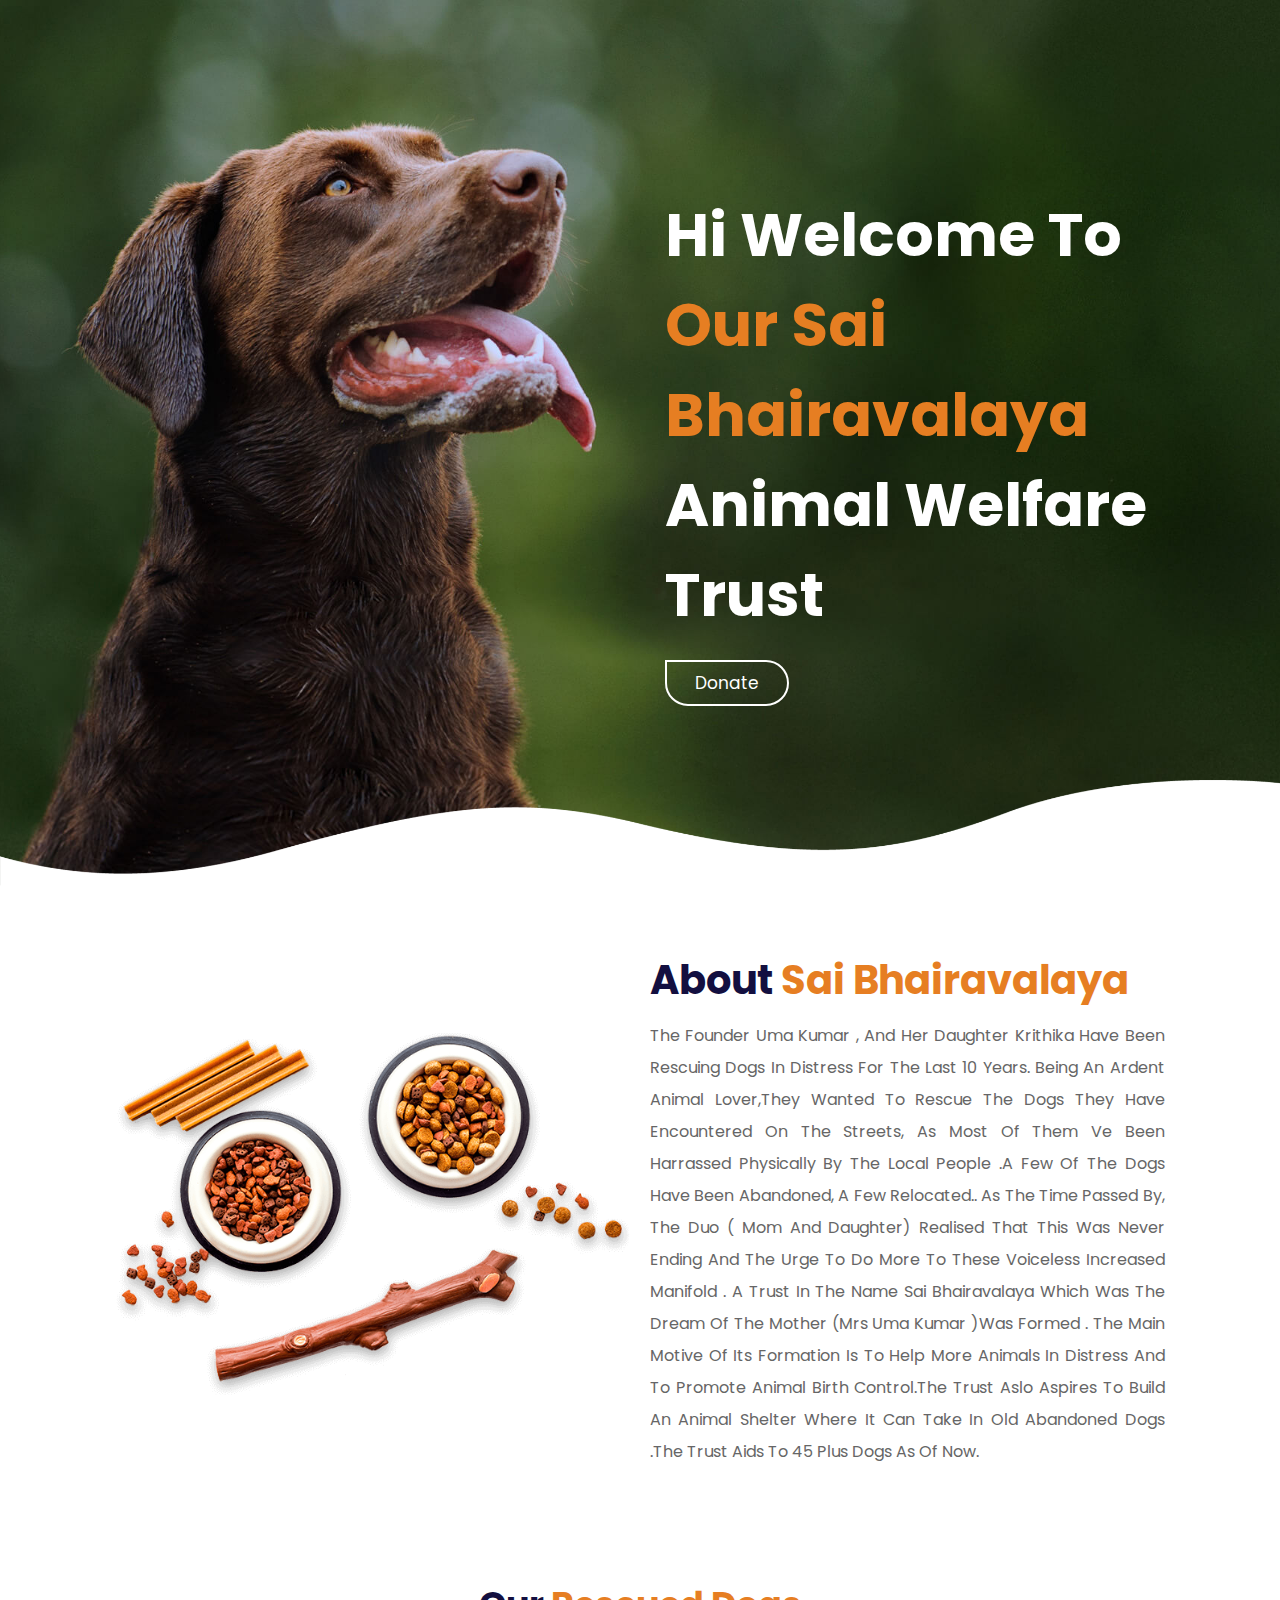
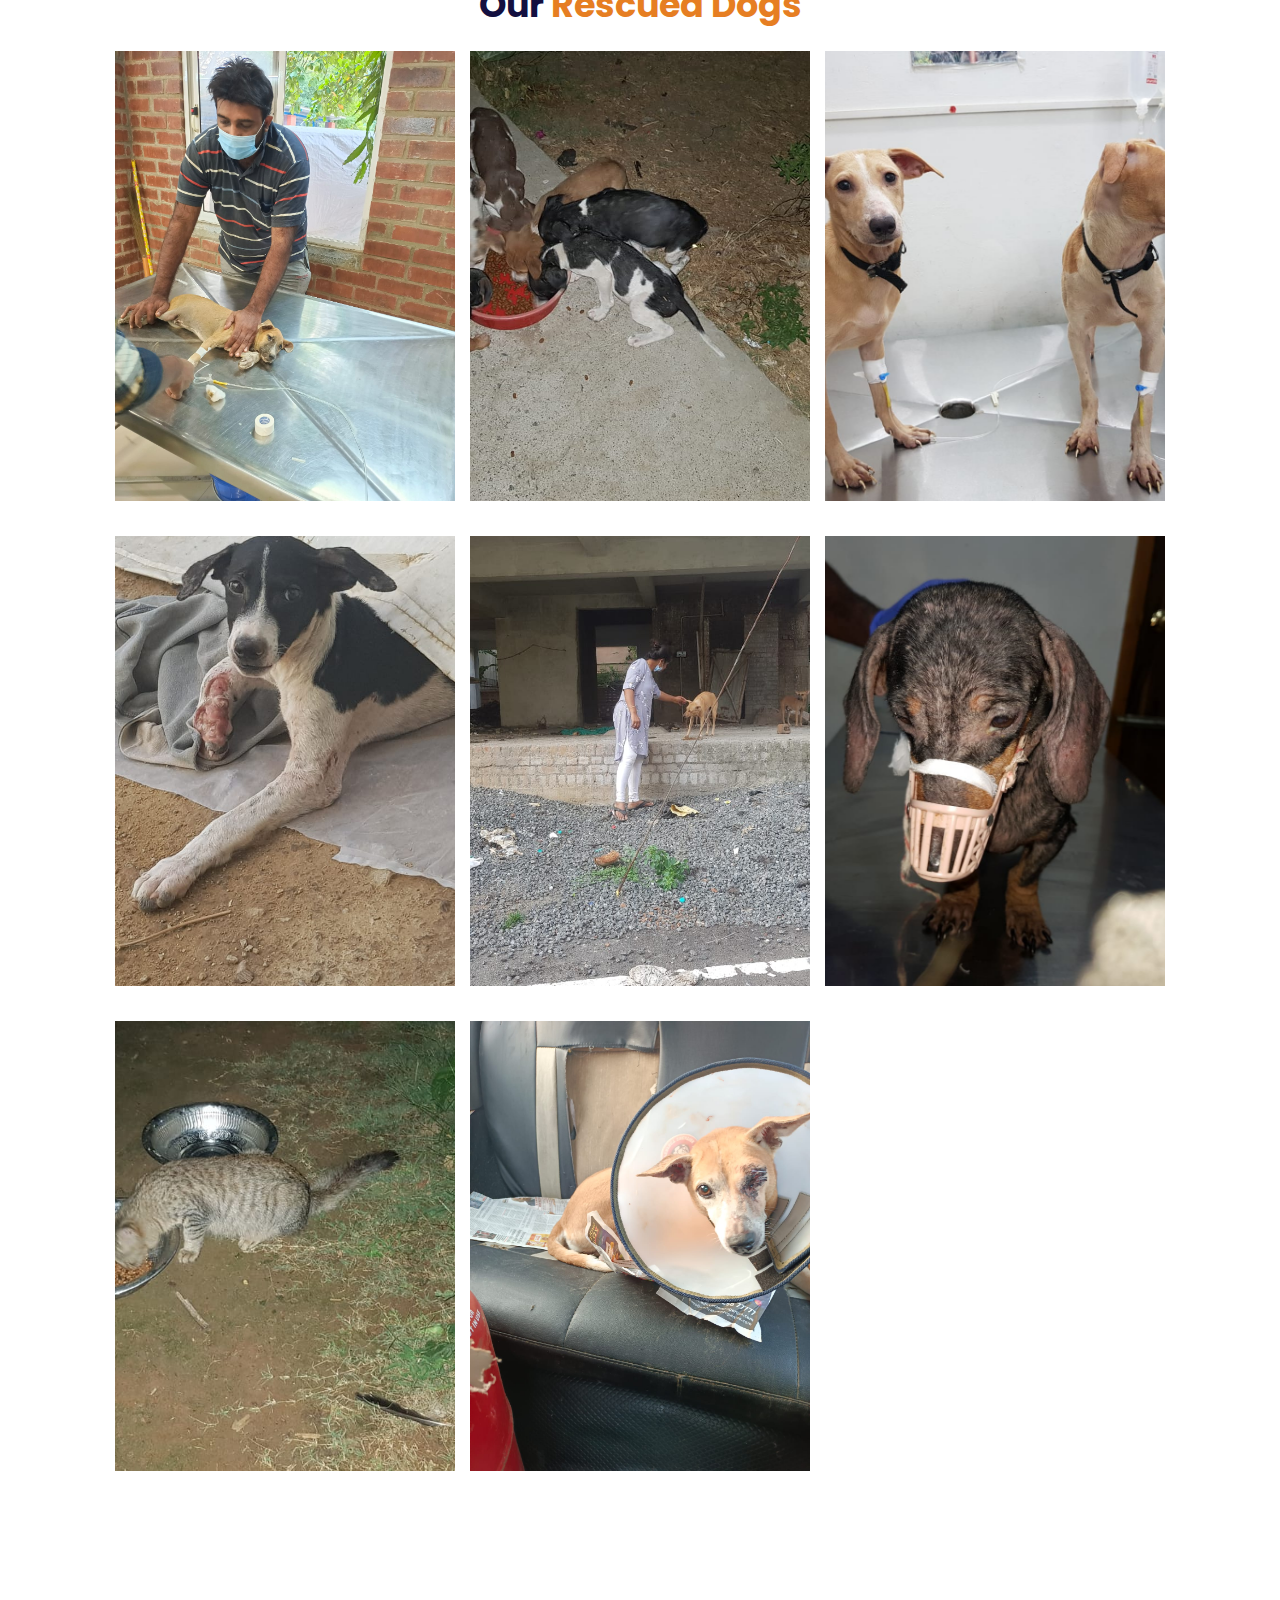
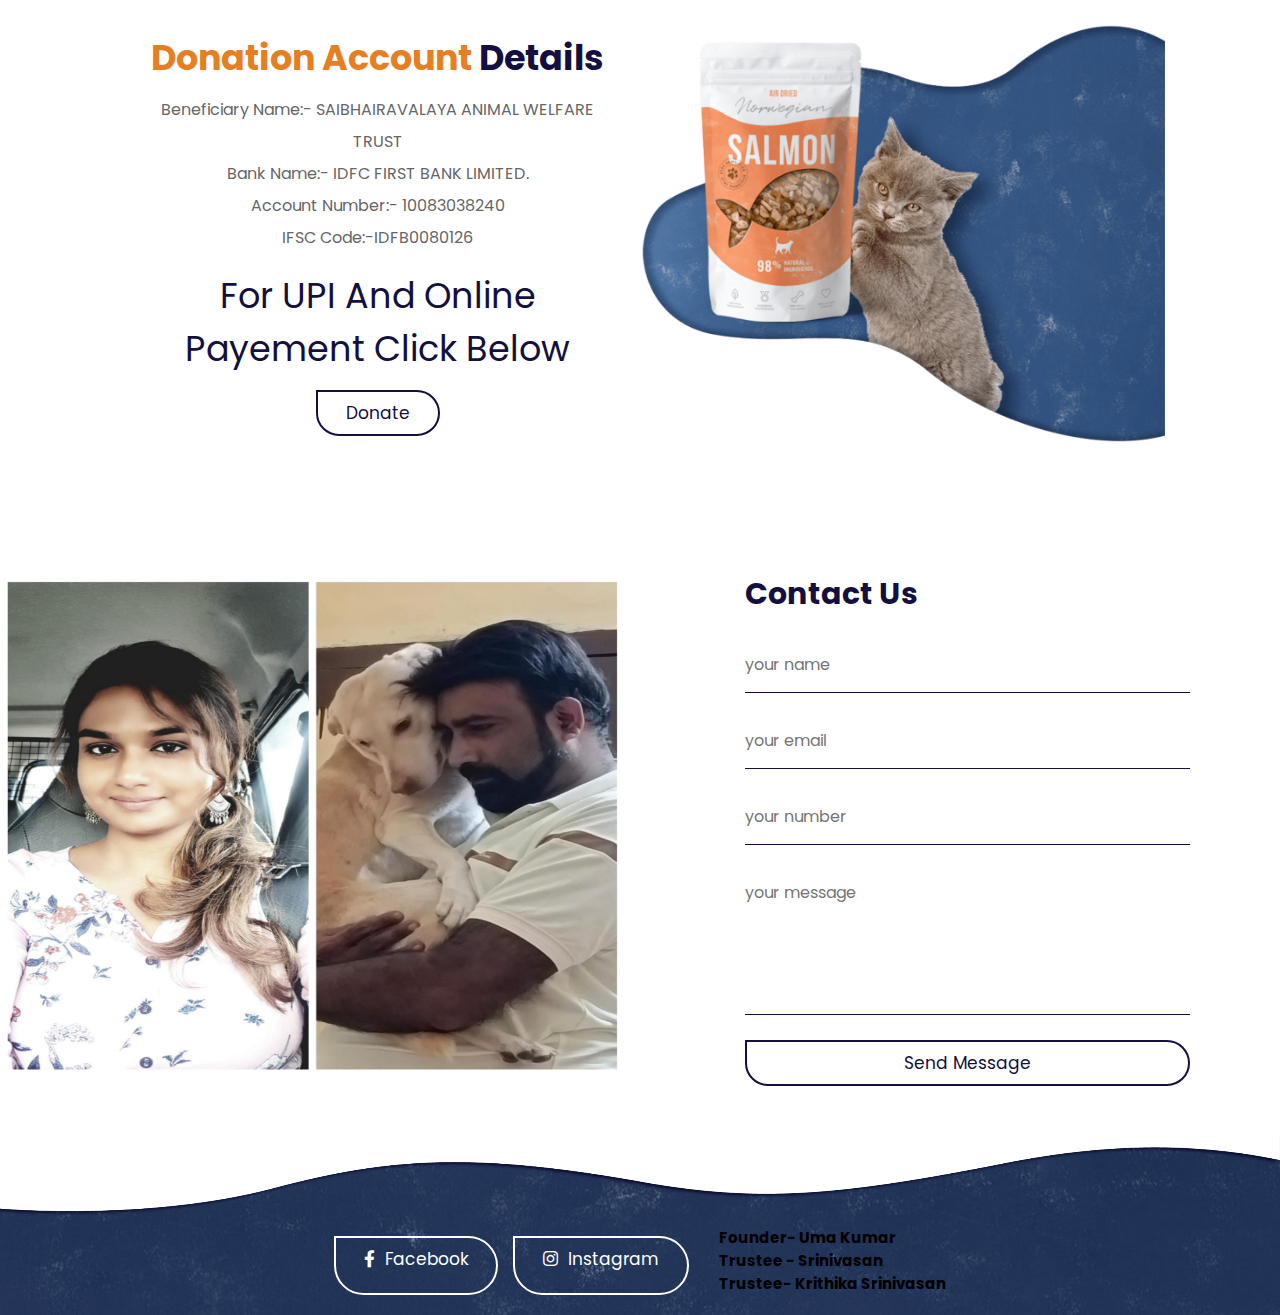
<file: index.html>
<!DOCTYPE html>
<html lang="en">
<head>
    <meta charset="UTF-8">
    <meta http-equiv="X-UA-Compatible" content="IE=edge">
    <meta name="viewport" content="width=device-width, initial-scale=1.0">
    <title>Sai bhairavalaya</title>

    <!-- font awesome cdn link  -->
    <link rel="stylesheet" href="https://cdnjs.cloudflare.com/ajax/libs/font-awesome/5.15.4/css/all.min.css">

    <!-- custom css file links  -->
    <link rel="stylesheet" href="css/style.css">

</head>
<body>
    
<!-- header section starts  -->

<header class="header">

    <a href="#" class="logo"> <i class="fas fa-paw"></i> Sai bhairavalaya </a>

    <nav class="navbar">
        <a href="#home">home</a>
        <a href="#about">about</a>
        <a href="#shop">gallery</a>
        <a href="#donate">donate</a>
        <a href="#contact">contact</a>
    </nav>

    <div class="icons">
        <div class="fas fa-bars" id="menu-btn"></div>
        <a href="#" class=""></a>
        <div class="" id="login-btn"></div>
    </div>

    <form action="" class="login-form">
        <h3>sign in</h3>
        <input type="email" name="" placeholder="enter your email" id="" class="box">
        <input type="password" name="" placeholder="enter your password" id="" class="box">
        <div class="remember">
            <input type="checkbox" name="" id="remember-me">
            <label for="remember-me">remember me</label>
        </div>
        <input type="submit" value="sign in" class="btn">
        <div class="links">
            <a href="#">forget password</a>
            <a href="#">sign up</a>
        </div>
    </form>

</header>
    


<!-- header section ends -->

<!-- home section starts  -->

<section class="home" id="home">

    <div class="content">
        <h3> Hi welcome to <span>our Sai bhairavalaya</span> animal welfare trust </h3>
        <a href="#donate" class="btn">Donate</a>
    </div>

    <img src="image/bottom_wave.png" class="wave" alt="">

</section>

<!-- home section ends -->

<!-- about section starts  -->

<section class="about" id="about">

    <div class="image">
        <img src="image/about_img.png" alt="">
    </div>

    <div class="content">
        <h3>About<span> Sai bhairavalaya</span></h3>
        <p> The founder uma kumar , and her daughter krithika have been rescuing dogs in distress for the last 10 years. Being an ardent animal lover,they wanted to rescue the dogs they have encountered on the streets, as most of them ve been harrassed physically by the local people .A few of the dogs have been abandoned, a few relocated.. as the time passed by, the duo ( mom and daughter) realised that this was never ending and the urge to do more to these voiceless increased manifold . A trust in the name Sai bhairavalaya which was the dream of the mother (Mrs uma kumar )was formed .
         The main motive of its formation is to help more animals in distress and to promote animal birth control.The trust aslo aspires to build an animal shelter where it can take in old abandoned dogs .The trust aids to 45 plus dogs as of now.</p>
    
    </div>

</section>

<!-- about section ends -->

<!-- dog and cat food banner section starts -->



<section class="shop" id="shop">

    <h1 class="heading"> our <span>rescued dogs </span> </h1>

    <div class="box-container">

        <div class="box">
            <div class="icons">
                
            
            </div>
            <div class="image">
                <img src="image/1.jpg" alt="">
            </div>
            <div class="content">
              
            </div>
        </div>

        <div class="box">
            <div class="icons">
                
                >
            </div>
            <div class="image">
                <img src="image/2.jpg" alt="">
            </div>
            <div class="content">
                
            </div>
        </div>

        <div class="box">
            <div class="icons">
                
                
            </div>
            <div class="image">
                <img src="image/3.jpg" alt="">
            </div>
            <div class="content">
                
            </div>
        </div>

        <div class="box">
            <div class="icons">
                
            </div>
            <div class="image">
                <img src="image/4.jpg" alt="">
            </div>
            <div class="content">
            
            </div>
        </div>

        <div class="box">
            <div class="icons">
                
            </div>
            <div class="image">
                <img src="image/5.jpg" alt="">
            </div>
            <div class="content">
               
            </div>
        </div>

        <div class="box">
            <div class="icons">
                
            </div>
            <div class="image">
                <img src="image/6.jpg" alt="">
            </div>
            <div class="content">
                
            </div>
            
        </div>
        <div class="box">
            <div class="icons">
                
            </div>
            <div class="image">
                <img src="image/7.jpg" alt="">
            </div>
            <div class="content">
                
            </div>
            
        </div>
        <div class="box">
            <div class="icons">
                
            </div>
            <div class="image">
                <img src="image/8.jpg" alt="">
            </div>
            <div class="content">
                
            </div>
            
        </div>
        
        

    </div>

</section>

<!-- dog and cat food banner section ends -->

<!-- shop section starts  -->



<!-- shop section ends -->

<!-- services section starts  -->
<section class="donate" id="donate">
<div class="cat-food">

    <div class="content">
        <h3> <span>Donation account</span> details </h3>
        <p>Beneficiary name:-
            SAIBHAIRAVALAYA ANIMAL WELFARE TRUST<br> 
            Bank name:- IDFC FIRST BANK LIMITED.<br>
            
            Account number:-
            10083038240 <br>
            
             IFSC code:-IDFB0080126</p>
        <div class="amount">For UPI and online payement click below</div>
        <a href="#" class="btn">Donate</a>
    </div>

    <div class="image">
        <img src="image/cat_food.png" alt="">
    </div>

</div>
</section>
<section class="contact" id="contact">

    <div class="image">
        <img src="image/333.png" width="10" height="500">
    </div>

    <form action="thankyou.html">
        <h3>contact us</h3>
        <input type="text" placeholder="your name" class="box">
        <input type="email" placeholder="your email" class="box">
        <input type="tumber" placeholder="your number" class="box">
        <textarea name="" placeholder="your message" id="" cols="30" rows="10"></textarea>
        <input type="submit" value="send message" class="btn">
    </form>

</section>

<section class="footer">

    <img src="image/top_wave.png" alt="">

    <div class="share">
        <a href="#" class="btn"> <i class="fab fa-facebook-f"></i> facebook </a>
        <a href="#" class="btn"> <i class="fab fa-instagram"></i> instagram </a>
        <br>
        <h2><sapn>Founder- uma kumar<br>
            Trustee - srinivasan<br>
            Trustee- krithika srinivasan</sapn></h2>
    </div>

</section>




















<!-- custom js file link  -->
<script src="js/script.js"></script>

</body>
</html>
</file>
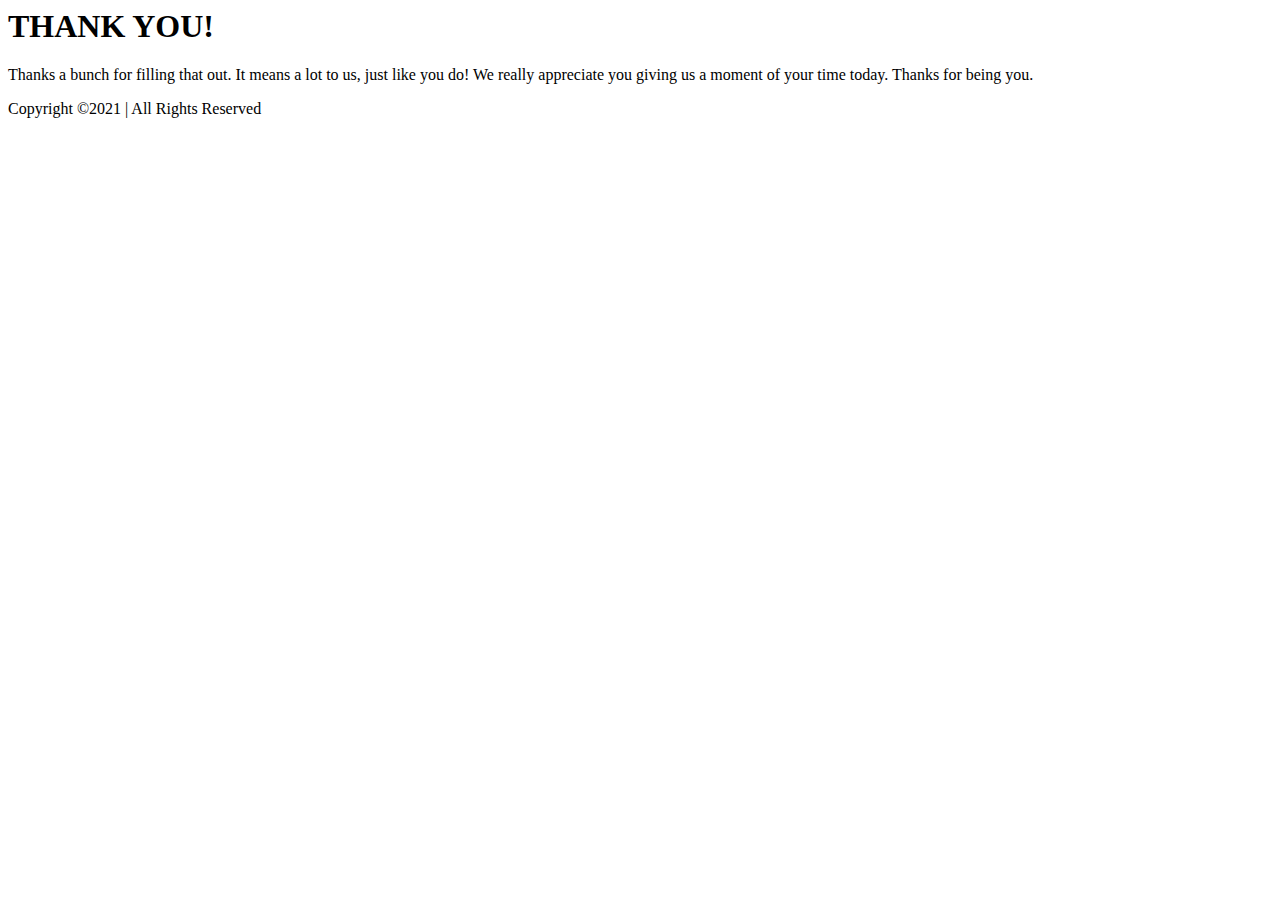
<file: thankyou.html>
<html lang="en">
<head>
	<meta charset="utf-8" />
	<meta http-equiv="X-UA-Compatible" content="IE=edge,chrome=1" />
	<meta name="viewport" content="width=device-width, initial-scale=1">
	<html lang="en">
<head>
	<meta charset="utf-8" />
	<meta http-equiv="X-UA-Compatible" content="IE=edge,chrome=1" />
	<meta name="viewport" content="width=device-width, initial-scale=1">
	<title></title>
	<link href='https://fonts.googleapis.com/css?family=Lato:300,400|Montserrat:700' rel='stylesheet' type='text/css'>
	<link rel="stylesheet" href="https://2-22-4-dot-lead-pages.appspot.com/static/lp918/min/default_thank_you.css">
	<script src="https://2-22-4-dot-lead-pages.appspot.com/static/lp918/min/jquery-1.9.1.min.js"></script>
	<script src="https://2-22-4-dot-lead-pages.appspot.com/static/lp918/min/html5shiv.js"></script>
</head>
<body>
	<header class="site-header" id="header">
		<h1 class="site-header__title" data-lead-id="site-header-title">THANK YOU!</h1>
	</header>

	<div class="main-content">
		<i class="fa fa-check main-content__checkmark" id="checkmark"></i>
		<p class="main-content__body" data-lead-id="main-content-body">Thanks a bunch for filling that out. It means a lot to us, just like you do! We really appreciate you giving us a moment of your time today. Thanks for being you.</p>
	</div>

	<footer class="site-footer" id="footer">
		<p class="site-footer__fineprint" id="fineprint">Copyright ©2021 | All Rights Reserved</p>
	</footer>
</body>
</html>
</file>
<file: css/style.css>
@import url("https://fonts.googleapis.com/css2?family=Poppins:wght@100;300;400;500;600&display=swap");
* {
  font-family: 'Poppins', sans-serif;
  margin: 0;
  padding: 0;
  -webkit-box-sizing: border-box;
          box-sizing: border-box;
  outline: none;
  border: none;
  text-decoration: none;
  text-transform: capitalize;
  -webkit-transition: .2s linear;
  transition: .2s linear;
}

html {
  font-size: 62.5%;
  overflow-x: hidden;
  scroll-behavior: smooth;
  scroll-padding-top: 4rem;
}

html::-webkit-scrollbar {
  width: 1rem;
}

html::-webkit-scrollbar-track {
  background: transparent;
}

html::-webkit-scrollbar-thumb {
  background: #2400f1;
  border-radius: 5rem;
}

section {
  padding: 5rem 9%;
}

.heading {
  padding-bottom: 2rem;
  text-align: center;
  font-size: 3.5rem;
  color: #130f40;
}

.heading span {
  color: #e67e22;
}

.btn {
  display: inline-block;
  margin-top: 1rem;
  padding: .8rem 2.8rem;
  border-radius: 5rem;
  border-top-left-radius: 0;
  border: 0.2rem solid #130f40;
  cursor: pointer;
  background: none;
  color: #130f40;
  font-size: 1.7rem;
  overflow: hidden;
  z-index: 0;
  position: relative;
}

.btn::before {
  content: '';
  position: absolute;
  top: 0;
  left: 0;
  height: 100%;
  width: 100%;
  background: #130f40;
  z-index: -1;
  -webkit-transition: .2s linear;
  transition: .2s linear;
  -webkit-clip-path: circle(0% at 0% 5%);
          clip-path: circle(0% at 0% 5%);
}

.btn:hover::before {
  -webkit-clip-path: circle(100%);
          clip-path: circle(100%);
}

.btn:hover {
  color: #fff;
}

@-webkit-keyframes fadeIn {
  0% {
    -webkit-transform: translateY(3rem);
            transform: translateY(3rem);
    opacity: 0;
  }
}

@keyframes fadeIn {
  0% {
    -webkit-transform: translateY(3rem);
            transform: translateY(3rem);
    opacity: 0;
  }
}

.header {
  background: #fff;
  display: -webkit-box;
  display: -ms-flexbox;
  display: flex;
  -webkit-box-align: center;
      -ms-flex-align: center;
          align-items: center;
  -webkit-box-pack: justify;
      -ms-flex-pack: justify;
          justify-content: space-between;
  padding: 2rem 9%;
  -webkit-box-shadow: 0 0.5rem 1.5rem rgba(0, 0, 0, 0.1);
          box-shadow: 0 0.5rem 1.5rem rgba(0, 0, 0, 0.1);
  position: fixed;
  top: 0;
  left: 0;
  right: 0;
  z-index: 1000;
  -webkit-transform: translateY(-10rem);
          transform: translateY(-10rem);
}

.header.active {
  -webkit-transform: translateY(0rem);
          transform: translateY(0rem);
}

.header .logo {
  font-size: 2.5rem;
  color: #130f40;
  font-weight: bolder;
}

.header .logo i {
  color: #e67e22;
}

.header .navbar a {
  margin: 0 1rem;
  font-size: 1.7rem;
  color: #666;
}

.header .navbar a:hover {
  color: #e67e22;
}

.header .icons a,
.header .icons div {
  font-size: 2.5rem;
  margin-left: 1.5rem;
  color: #130f40;
  cursor: pointer;
}

.header .icons a:hover,
.header .icons div:hover {
  color: #e67e22;
}

.header .login-form {
  position: absolute;
  top: 120%;
  right: 2rem;
  width: 35rem;
  border-radius: 1rem;
  background: #fff;
  -webkit-box-shadow: 0 0.5rem 1.5rem rgba(0, 0, 0, 0.1);
          box-shadow: 0 0.5rem 1.5rem rgba(0, 0, 0, 0.1);
  padding: 2rem;
  display: none;
}

.header .login-form.active {
  display: block;
  -webkit-animation: fadeIn .4s linear;
          animation: fadeIn .4s linear;
}

.header .login-form h3 {
  color: #130f40;
  font-size: 2.5rem;
  padding-bottom: .5rem;
}

.header .login-form .box {
  width: 100%;
  border-bottom: 0.2rem solid #130f40;
  border-width: .1rem;
  padding: 1.5rem 0;
  font-size: 1.6rem;
  color: #130f40;
  text-transform: none;
  margin: 1rem 0;
}

.header .login-form .remember {
  display: -webkit-box;
  display: -ms-flexbox;
  display: flex;
  -webkit-box-align: center;
      -ms-flex-align: center;
          align-items: center;
  gap: .5rem;
  padding: 1rem 0;
}

.header .login-form .remember label {
  font-size: 1.5rem;
  cursor: pointer;
  color: #666;
}

.header .login-form .btn {
  width: 100%;
  text-align: center;
  margin: 1.5rem 0;
}

.header .login-form .btn:hover {
  background: #130f40;
}

.header .login-form .links {
  display: -webkit-box;
  display: -ms-flexbox;
  display: flex;
  -webkit-box-pack: justify;
      -ms-flex-pack: justify;
          justify-content: space-between;
  -webkit-box-align: center;
      -ms-flex-align: center;
          align-items: center;
  margin-top: 1rem;
}

.header .login-form .links a {
  font-size: 1.4rem;
  color: #e67e22;
}

.header .login-form .links a:hover {
  color: #130f40;
  text-decoration: underline;
}

#menu-btn {
  display: none;
}

.home {
  min-height: 100vh;
  display: -webkit-box;
  display: -ms-flexbox;
  display: flex;
  -webkit-box-align: center;
      -ms-flex-align: center;
          align-items: center;
  -webkit-box-pack: end;
      -ms-flex-pack: end;
          justify-content: flex-end;
  background: url(../image/home_bg_img.jpg) no-repeat;
  background-position: center;
  background-size: cover;
  position: relative;
}

.home .content {
  width: 50rem;
}

.home .content h3 {
  font-size: 6rem;
  color: #fff;
  padding-bottom: 1rem;
}

.home .content h3 span {
  color: #e67e22;
}

.home .content .btn {
  color: #fff;
  border-color: #fff;
}

.home .content .btn:hover {
  color: #130f40;
}

.home .content .btn::before {
  background: #fff;
}

.home .wave {
  position: absolute;
  bottom: 0;
  left: 0;
  width: 100%;
  height: 12rem;
}

.about {
  display: -webkit-box;
  display: -ms-flexbox;
  display: flex;
  -webkit-box-align: center;
      -ms-flex-align: center;
          align-items: center;
  -ms-flex-wrap: wrap;
      flex-wrap: wrap;
  gap: 2rem;
}

.about .image {
  -webkit-box-flex: 1;
      -ms-flex: 1 1 40rem;
          flex: 1 1 40rem;
}

.about .image img {
  width: 100%;
}

.about .content {
  -webkit-box-flex: 1;
      -ms-flex: 1 1 40rem;
          flex: 1 1 40rem;
}

.about .content h3 {
  color: #130f40;
  font-size: 4rem;
}

.about .content h3 span {
  color: #e67e22;
}

.about .content p {
  font-size: 1.6rem;
  color: #666;
  padding: 1rem 0;
  line-height: 2;
  text-align: justify;
  text-justify: inter-word;
}

.dog-food,
.cat-food {
  display: -webkit-box;
  display: -ms-flexbox;
  display: flex;
  -webkit-box-align: center;
      -ms-flex-align: center;
          align-items: center;
  -ms-flex-wrap: wrap;
      flex-wrap: wrap;
  padding: 2rem 0;
}

.dog-food .image,
.cat-food .image {
  -webkit-box-flex: 1;
      -ms-flex: 1 1 40rem;
          flex: 1 1 40rem;
}

.dog-food .image img,
.cat-food .image img {
  width: 100%;
}

.dog-food .content,
.cat-food .content {
  -webkit-box-flex: 1;
      -ms-flex: 1 1 40rem;
          flex: 1 1 40rem;
  text-align: center;
  padding: 2rem;
}

.dog-food .content h3,
.cat-food .content h3 {
  font-size: 3.5rem;
  color: #130f40;
}

.dog-food .content h3 span,
.cat-food .content h3 span {
  color: #e67e22;
}

.dog-food .content p,
.cat-food .content p {
  padding: 1rem 0;
  line-height: 2;
  color: #666;
  font-size: 1.6rem;
}

.dog-food .content .amount,
.cat-food .content .amount {
  font-size: 3.5rem;
  color: #130f40;
  padding: .5rem 0;
}

.dog-food .content a img,
.cat-food .content a img {
  height: 15rem;
  margin-top: 1rem;
}

.dog-food .content a:hover img,
.cat-food .content a:hover img {
  -webkit-transform: rotate(15deg);
          transform: rotate(15deg);
}

.cat-food {
  -ms-flex-wrap: wrap-reverse;
      flex-wrap: wrap-reverse;
}

.shop .box-container {
  display: -ms-grid;
  display: grid;
  -ms-grid-columns: (minmax(30rem, 1fr))[auto-fit];
      grid-template-columns: repeat(auto-fit, minmax(30rem, 1fr));
  gap: 1.5rem;
}

.shop .box-container .box {
  position: relative;
  overflow: hidden;
}

.shop .box-container .box:hover .image img {
  -webkit-transform: scale(1.1);
          transform: scale(1.1);
}

.shop .box-container .box:hover .icons {
  -webkit-transform: translateX(0rem);
          transform: translateX(0rem);
}

.shop .box-container .box .image {
  height: 45rem;
  width: 100%;
  overflow: hidden;
}

.shop .box-container .box .image img {
  height: 100%;
  width: 100%;
  -o-object-fit: cover;
     object-fit: cover;
}

.shop .box-container .box .icons {
  position: absolute;
  top: 1rem;
  right: 2rem;
  z-index: 10;
  -webkit-transform: translateX(10rem);
          transform: translateX(10rem);
}

.shop .box-container .box .icons a {
  display: block;
  width: 5rem;
  height: 5rem;
  line-height: 5rem;
  font-size: 2.2rem;
  margin-top: 1rem;
  background: #fff;
  color: #130f40;
  text-align: center;
}

.shop .box-container .box .icons a:hover {
  color: #fff;
  background: #e67e22;
}

.shop .box-container .box .content {
  padding: 1rem 0;
  text-align: center;
}

.shop .box-container .box .content h3 {
  font-size: 2.2rem;
  color: #130f40;
  padding-bottom: .5rem;
}

.shop .box-container .box .content .amount {
  font-size: 2rem;
  color: #e67e22;
}

.services .box-container {
  display: -ms-grid;
  display: grid;
  -ms-grid-columns: (minmax(30rem, 1fr))[auto-fit];
      grid-template-columns: repeat(auto-fit, minmax(30rem, 1fr));
  gap: 1.5rem;
}

.services .box-container .box {
  background: #eee;
  padding: 3rem;
  text-align: center;
  border-radius: 33% 67% 70% 30% / 30% 30% 70% 70%;
}

.services .box-container .box:nth-child(even) {
  border-radius: 79% 21% 81% 19% / 58% 93% 7% 42%;
}

.services .box-container .box:hover {
  border-radius: .5rem;
}

.services .box-container .box i {
  height: 6.5rem;
  width: 6.5rem;
  line-height: 6.5rem;
  font-size: 3rem;
  color: #fff;
  background: #e67e22;
  border-radius: 50%;
  margin-bottom: .5rem;
}

.services .box-container .box h3 {
  font-size: 2.2rem;
  color: #130f40;
  padding: 1rem 0;
}

.plan .box-container {
  display: -ms-grid;
  display: grid;
  -ms-grid-columns: (minmax(30rem, 1fr))[auto-fit];
      grid-template-columns: repeat(auto-fit, minmax(30rem, 1fr));
  gap: 1.5rem;
}

.plan .box-container .box {
  position: relative;
  padding: 2rem;
  border-radius: .5rem;
  position: relative;
  margin-bottom: 2rem;
  background: #eee;
}

.plan .box-container .box .btn {
  position: absolute;
  bottom: -2rem;
  right: 2rem;
  background: #fff;
}

.plan .box-container .box .title {
  text-align: center;
  color: #e67e22;
  font-size: 2rem;
}

.plan .box-container .box .day {
  text-align: center;
  color: #130f40;
  font-size: 3.5rem;
}

.plan .box-container .box .icon {
  color: #e67e22;
  font-size: 5rem;
  padding: 2rem 0;
}

.plan .box-container .box .list {
  margin: 1rem 0;
}

.plan .box-container .box .list p {
  display: -webkit-box;
  display: -ms-flexbox;
  display: flex;
  -webkit-box-align: center;
      -ms-flex-align: center;
          align-items: center;
  -webkit-box-pack: justify;
      -ms-flex-pack: justify;
          justify-content: space-between;
  font-size: 1.4rem;
  color: #666;
  padding: 1rem 0;
}

.plan .box-container .box .list p span {
  color: #e67e22;
}

.plan .box-container .box .amount {
  font-size: 5rem;
  font-weight: bolder;
  color: #130f40;
}

.plan .box-container .box .amount span {
  font-size: 3rem;
}

.contact {
  padding: 2rem 0;
  display: -webkit-box;
  display: -ms-flexbox;
  display: flex;
  -webkit-box-align: center;
      -ms-flex-align: center;
          align-items: center;
  -ms-flex-wrap: wrap;
      flex-wrap: wrap;
  gap: 3rem;
}

.contact .image {
  -webkit-box-flex: 1;
      -ms-flex: 1 1 40rem;
          flex: 1 1 40rem;
}

.contact .image img {
  width: 100%;
}

.contact form {
  -webkit-box-flex: 1;
      -ms-flex: 1 1 40rem;
          flex: 1 1 40rem;
  padding: 2rem 7%;
}

.contact form .btn {
  width: 100%;
  text-align: center;
}

.contact form .btn:hover {
  background: #130f40;
}

.contact form h3 {
  font-size: 3rem;
  padding-bottom: 1rem;
  color: #130f40;
}

.contact form .box, .contact form textarea {
  width: 100%;
  border-bottom: 0.2rem solid #130f40;
  border-width: .1rem;
  font-size: 1.6rem;
  text-transform: none;
  color: #130f40;
  padding: 1.5rem 0;
  margin: 1rem 0;
}

.contact form textarea {
  height: 15rem;
  resize: none;
}

.footer {
  position: relative;
  background: url(../image/footer_background.jpg) no-repeat;
  background-position: center;
  background-size: center;
  padding-top: 10rem;
  padding-bottom: 2rem;
}

.footer img {
  position: absolute;
  top: 0;
  left: 0;
  height: 10rem;
  width: 100%;
}

.footer .share {
  display: -webkit-box;
  display: -ms-flexbox;
  display: flex;
  -webkit-box-pack: center;
      -ms-flex-pack: center;
          justify-content: center;
  -ms-flex-wrap: wrap;
      flex-wrap: wrap;
  gap: 1.5rem;
}

.footer .share a {
  color: #fff;
  border-color: #fff;
}

.footer .share a:hover {
  color: #130f40;
}

.footer .share a::before {
  background: #fff;
}

.footer .share a i {
  padding-right: .5rem;
}

.footer .credit {
  text-align: center;
  color: #fff;
  font-size: 2rem;
  padding: 2rem 1rem;
  margin-top: 2.5rem;
}

.footer .credit span {
  color: #e67e22;
}

@media (max-width: 991px) {
  html {
    font-size: 55%;
  }
  .header {
    padding: 2rem;
  }
  section {
    padding: 5rem 2rem;
  }
  .home {
    -webkit-box-pack: center;
        -ms-flex-pack: center;
            justify-content: center;
    background-position: right;
  }
  .home .content {
    text-align: center;
    padding-bottom: 5rem;
  }
  .home .content h3 {
    font-size: 4.5rem;
  }
}

@media (max-width: 768px) {
  #menu-btn {
    display: inline-block;
  }
  .header .navbar {
    position: absolute;
    top: 99%;
    left: 0;
    right: 0;
    background: #fff;
    -webkit-clip-path: polygon(0 0, 100% 0, 100% 0, 0 0);
            clip-path: polygon(0 0, 100% 0, 100% 0, 0 0);
  }
  .header .navbar.active {
    -webkit-clip-path: polygon(0 0, 100% 0, 100% 100%, 0 100%);
            clip-path: polygon(0 0, 100% 0, 100% 100%, 0 100%);
  }
  .header .navbar a {
    display: block;
    margin: 2rem;
    font-size: 2rem;
  }
}

@media (max-width: 450px) {
  html {
    font-size: 50%;
  }
  .header .login-form {
    width: 90%;
  }
}
/*# sourceMappingURL=style.css.map */
</file>
